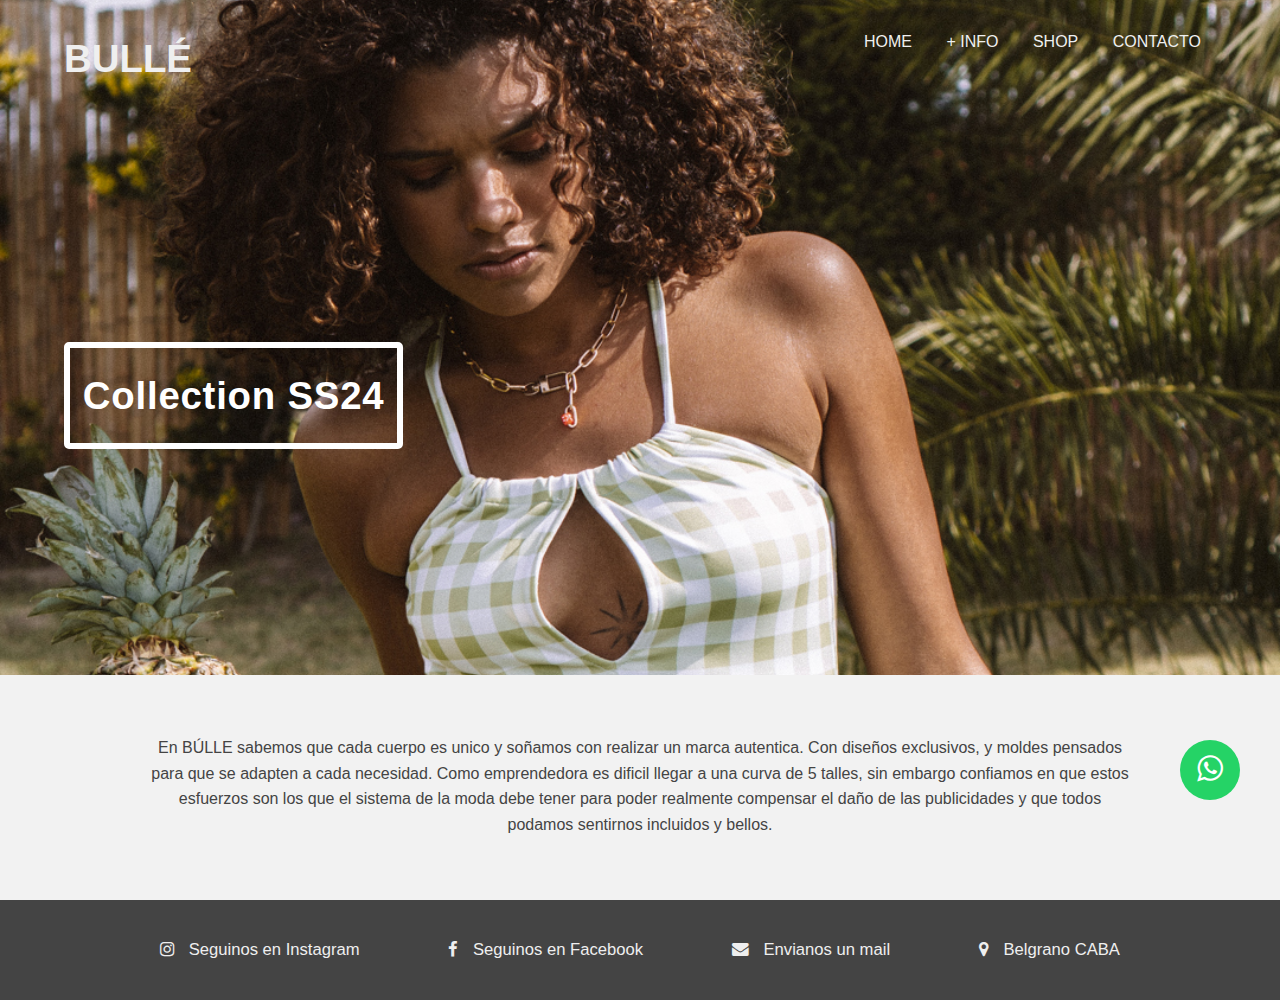
<file: Final Bulle/index.html>
<!-- crear muchos archivos juntos touch pages/{productos,servicios,contacto}.html -->

<!DOCTYPE html>
<html lang="en">
<head>
    <meta charset="UTF-8">
    <meta name="viewport" content="width=device-width, initial-scale=1.0">
    <title>Bulle</title>
    <link rel="stylesheet" href="./assets/css/style.css">
    <link rel="icon" type="image/png" href="./assets/media/image/favicom.png">
    <link rel="stylesheet" href="https://stackpath.bootstrapcdn.com/font-awesome/4.7.0/css/font-awesome.min.css">
    <link rel="stylesheet" href="https://cdnjs.cloudflare.com/ajax/libs/font-awesome/4.7.0/css/font-awesome.min.css">
   
</head>

<body>
    <header>
        <h1><a href="./index.html">BULLÉ</a></h1>
              <nav>
                  <ul>
                      <li><a href="./index.html">HOME</a></li>
                      <li><a href="./assets/pages/about.html">+ INFO</a></li>
                      <li><a href="./assets/pages/product.html">SHOP</a></li>
                      <li><a href="./assets/pages/contact.html">CONTACTO</a></li>
                  </ul>
              </nav>
        
      </header>

<main>
      <a href="https://bulle.mercadoshops.com.ar/" target="_blank">
        <h3 class="caption">Collection SS24</h3>    <!-- boton sobre foto-->
      </a>



      <section class="container">
        
        <div class="content">
          <p> En BÚLLE sabemos que cada cuerpo es unico y soñamos con realizar un marca autentica. Con diseños exclusivos, y moldes pensados para que se adapten a cada necesidad. Como emprendedora es dificil llegar a una curva de 5 talles, sin embargo confiamos en que estos esfuerzos son los que el sistema de la moda debe tener para poder realmente compensar el daño de las publicidades y que todos podamos sentirnos incluidos y bellos. </p>
      </div>

      </section>


      <a href="https://wa.me/541151186423?text=Me%20gustaría%20saber%20el%20precio%20del%20coche" class="whatsapp" target="_blank"> <i class="fa fa-whatsapp whatsapp-icon"></i></a>
    </main>


    


    <footer class="footer">
      <div class="caja-footer">
          <a href="https://www.instagram.com/bulle.arg">
              <i class="fa fa-instagram"></i> <span class="icon-text">Seguinos en Instagram</span>
          </a>
          <a href="https://www.facebook.com/Bulle.arg">
              <i class="fa fa-facebook"></i> <span class="icon-text">Seguinos en Facebook</span>
          </a>
          <a href="mailto:bulle.bikinis@gmail.com">
              <i class="fa fa-envelope"></i> <span class="icon-text">Envianos un mail</span>
          </a>
          <a href="./assets/pages/product.html">
              <i class="fa fa-map-marker"></i> <span class="icon-text">Belgrano CABA</span>
          </a>
      </div>
  </footer>
  


</body>
  
</html>
</file>
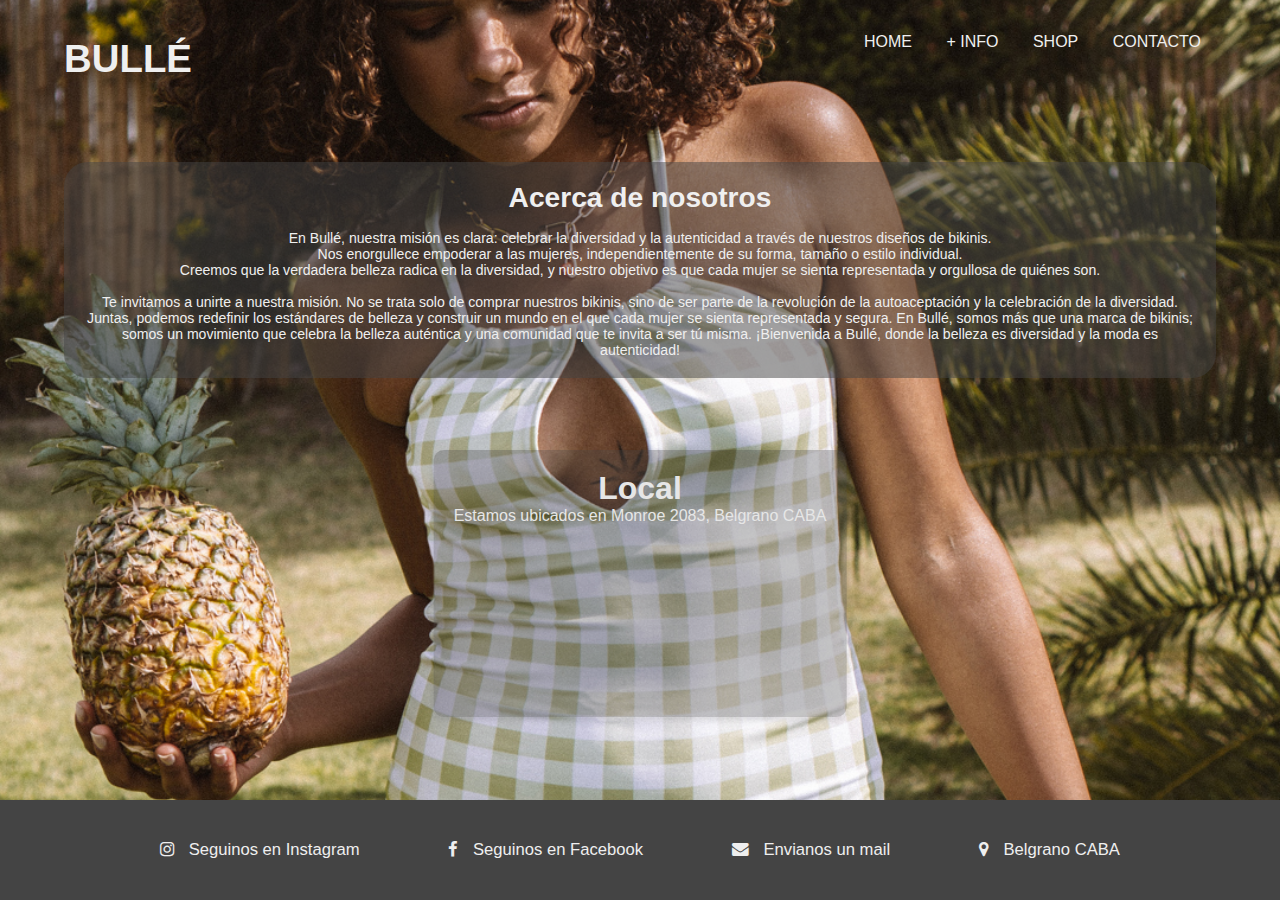
<file: Final Bulle/assets/pages/about.html>
<!DOCTYPE html>
<html lang="en">
<head>
    <meta charset="UTF-8">
    <meta name="viewport" content="width=device-width, initial-scale=1.0">
    <title>Quienes somos</title>
    <link rel="stylesheet" href="../css/about.css">
    <link rel="icon" type="image/png" href="../media/image/favicom.png">
    <link rel="stylesheet" href="https://cdnjs.cloudflare.com/ajax/libs/font-awesome/4.7.0/css/font-awesome.min.css">
    
</head>


<body>
    <header>
        <h1><a href="/index.html">BULLÉ</a></h1>
              <nav>
                  <ul>
                      <li><a href="/index.html">HOME</a></li>
                      <li><a href="about.html">+ INFO</a></li>
                      <li><a href="product.html">SHOP</a></li>
                      <li><a href="contact.html">CONTACTO</a></li>
                  </ul>
              </nav>
    </header>

    <main>
        
        <div class="articulo">
            <h1> Acerca de nosotros <br> </h1>
          <article >
              <br> En Bullé, nuestra misión es clara: celebrar la diversidad y la autenticidad a través de nuestros diseños de bikinis.<br> 
              Nos enorgullece empoderar a las mujeres, independientemente de su forma, tamaño o estilo individual. <br>
              Creemos que la verdadera belleza radica en la diversidad, y nuestro objetivo es que cada mujer se sienta representada y orgullosa de quiénes son.
              <br> 
               <br> Te invitamos a unirte a nuestra misión. No se trata solo de comprar nuestros bikinis, sino de ser parte de la revolución de la autoaceptación y la celebración de la diversidad. Juntas, podemos redefinir los estándares de belleza y construir un mundo en el que cada mujer se sienta representada y segura. En Bullé, somos más que una marca de bikinis; somos un movimiento que celebra la belleza auténtica y una comunidad que te invita a ser tú misma. ¡Bienvenida a Bullé, donde la belleza es diversidad y la moda es autenticidad!
               
               

            </article>
        </div>




        <div class="glass-container">
            
            <h1>Local</h1>
            <p>Estamos ubicados en Monroe 2083, Belgrano CABA</p>
            <br>
          <iframe class="map-iframe" src="https://www.google.com/maps/embed?pb=!1m14!1m8!1m3!1d3285.889028712315!2d-58.457001!3d-34.556365!3m2!1i1024!2i768!4f13.1!3m3!1m2!1s0x95bcb42c79a2de3b%3A0x95697356411640b5!2sAv.%20Monroe%202083%2C%20C1428%20CABA!5e0!3m2!1ses-419!2sar!4v1697600972855!5m2!1ses-419!2sar" width="600" height="450" style="border:0;" allowfullscreen="" loading="lazy" referrerpolicy="no-referrer-when-downgrade"></iframe>
         </div>


    </main>






    
    <footer class="footer">
      <div class="caja-footer">
          <a href="https://www.instagram.com/bulle.arg">
              <i class="fa fa-instagram"></i> <span class="icon-text">Seguinos en Instagram</span>
          </a>
          <a href="https://www.facebook.com/Bulle.arg">
              <i class="fa fa-facebook"></i> <span class="icon-text">Seguinos en Facebook</span>
          </a>
          <a href="mailto:bulle.bikinis@gmail.com">
              <i class="fa fa-envelope"></i> <span class="icon-text">Envianos un mail</span>
          </a>
          <a href="./assets/pages/product.html">
              <i class="fa fa-map-marker"></i> <span class="icon-text">Belgrano CABA</span>
          </a>
      </div>
  </footer>
      
</body>
</html>
</file>
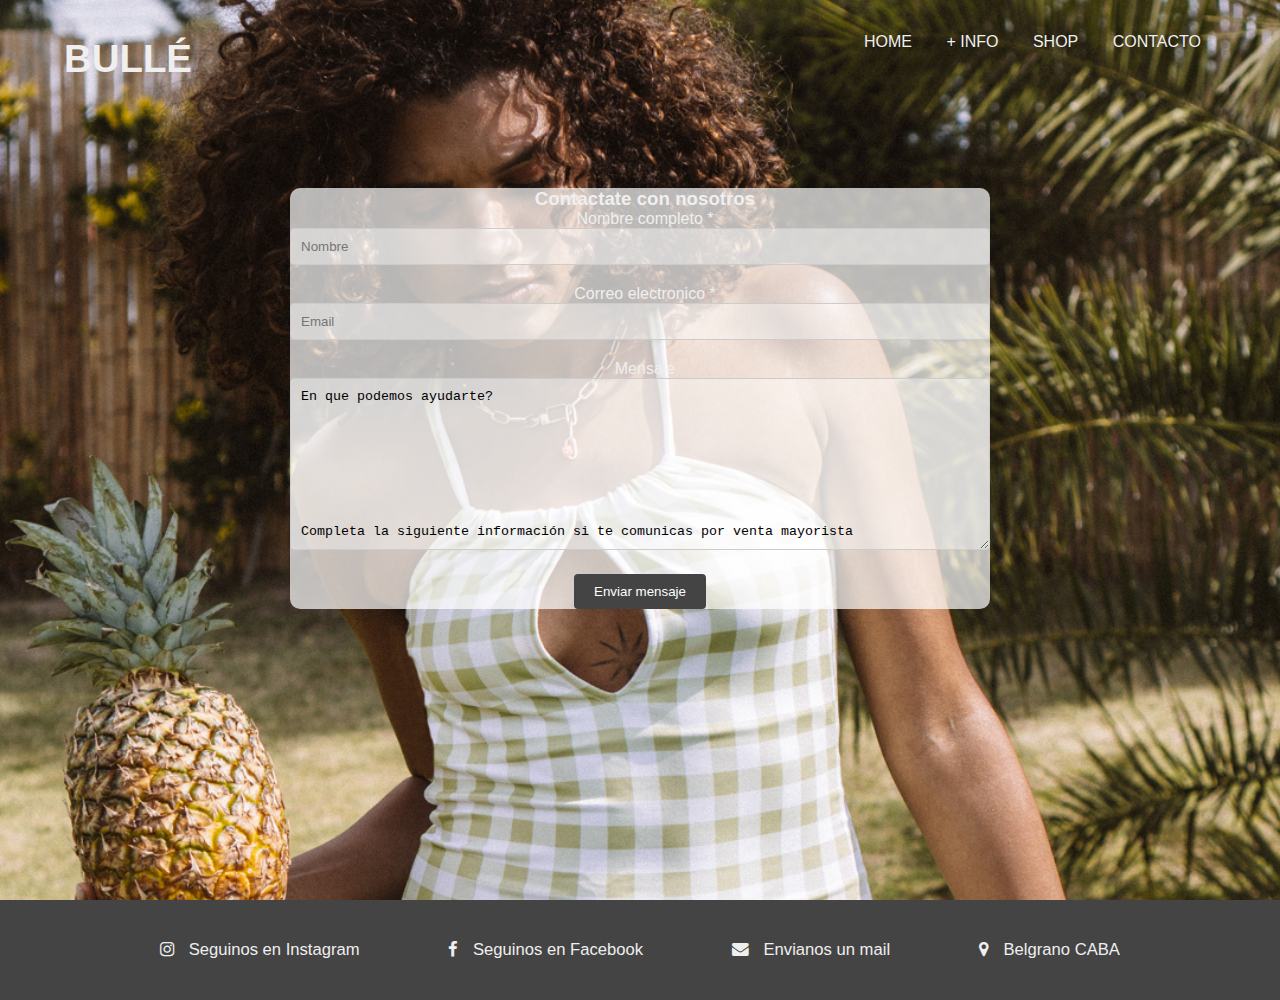
<file: Final Bulle/assets/pages/contact.html>
<!DOCTYPE html>
<html lang="en">
  <head>
    <meta charset="UTF-8" />
    <meta name="viewport" content="width=device-width, initial-scale=1.0" />
    <title>Contacto</title>
    <link rel="stylesheet" href="../css/style.css" />
    <link rel="stylesheet" href="..//css/contact.css" />
    <link rel="icon" type="image/png" href="../media/image/favicom.png" />
    <link rel="stylesheet" href="https://cdnjs.cloudflare.com/ajax/libs/font-awesome/4.7.0/css/font-awesome.min.css">

  </head>
  <body>
    <header>
      <h1><a href="/index.html">BULLÉ</a></h1>
              <nav>
                  <ul>
                      <li><a href="/index.html">HOME</a></li>
                      <li><a href="about.html">+ INFO</a></li>
                      <li><a href="product.html">SHOP</a></li>
                      <li><a href="contact.html">CONTACTO</a></li>
                  </ul>
              </nav>
    </header>
    <main>
      <section class="contact">
        <div class="u-wrapper">
          <div class="contact-content">
            <div class="contendorForm">
              <form
                id="form"
                class="form"
                action="https://formspree.io/f/xbjvpkpa"
                method="POST"
              >
                <h3 class="tag"><span>Contactate con nosotros</span></h3>
                <label for="name">Nombre completo <span>*</span></label>
                <input
                  name="name"
                  required
                  type="text"
                  id="name"
                  placeholder="Nombre"
                />
                <label for="email">Correo electronico <span>*</span></label>
                <input
                  name="email"
                  type="text"
                  id="email"
                  required
                  placeholder="Email"
                />
                <label for="message">Mensaje</label>
                <textarea name="message" id="message" cols="30" rows="10">
En que podemos ayudarte? 








Completa la siguiente información si te comunicas por venta mayorista

Razón Social:
Teléfono de contacto:
Redes sociales:
Ubicación:
Trabajas con otras marcas? Cuáles?
Forma de Venta: Local a la calle - tienda online - showroom - venta directa
                        </textarea
                >
                <button type="submit" class="btn primary full">
                  Enviar mensaje
                </button>
              </form>
            <!--</div>
            <a href="mailto:walterdiaz78@gmail.com" id="trucazo">mail</a>
          </div>-->
        </div>
      </section>
    </main>
      
        
    <footer class="footer">
      <div class="caja-footer">
          <a href="https://www.instagram.com/bulle.arg">
              <i class="fa fa-instagram"></i> <span class="icon-text">Seguinos en Instagram</span>
          </a>
          <a href="https://www.facebook.com/Bulle.arg">
              <i class="fa fa-facebook"></i> <span class="icon-text">Seguinos en Facebook</span>
          </a>
          <a href="mailto:bulle.bikinis@gmail.com">
              <i class="fa fa-envelope"></i> <span class="icon-text">Envianos un mail</span>
          </a>
          <a href="./assets/pages/product.html">
              <i class="fa fa-map-marker"></i> <span class="icon-text">Belgrano CABA</span>
          </a>
      </div>
  </footer>



    <script>
      const $form = document.querySelector("form");
      $form.addEventListener("submit", handleSubmit);
      async function handleSubmit(event) {
        event.preventDefault();
        const form = new FormData(this);
        const response = await fetch(this.action, {
          method: this.method,
          body: form,
          headers: {
            accept: "aplication/json",
          },
        });
        if (response.ok) {
          this.reset;
          alert("Gracias por escribirnos, pronto nos pondremos en contacto");
        }
      }
    </script>
  </body>
</html>
</file>
<file: Final Bulle/assets/css/style.css>
*, *:before, *:after {
  box-sizing: border-box;
  padding: 0;
  margin: 0;
}


body {
  font-family: Arial, "Hiragino Kaku Gothic Pro W3", Meiryo, sans-serif;
  color: #efefef;
  text-align: center;
  background-image: url('../media/image/home.jpg');
  background-size: cover; /* Ajusta la imagen para que cubra todo el fondo */
  background-repeat: no-repeat; /* Evita que la imagen se repita */
  background-position: center 25%; /* Centra la imagen tanto horizontal como verticalmente */

}

body a, body a:visited {
  color: #efefef;
  text-decoration: none;
}
body a:hover {
  color: #fff;
}


header {
  
  position: relative;
  top: 0;
  left: 0;
  width: 100%;
  height: 60px;
  padding: 0 5%;
  text-align: left;
  z-index: 1;
  display: flex; /* Cambio a display: flex */
  justify-content: space-between; /* Alinea elementos a la derecha */
  align-items: center; /* Centra verticalmente */

}

header h1 {
  display: inline-block;
  font-size: 3vw;
  font-weight: bold;
  padding-top: 2%; /* 18px*/
  margin-top: 3%;  /* 30px*/
}

header nav {
  display: inline-block;
  margin-top: 2%; /* 10px*/
  
}
header nav ul li {
  display: inline-block;
  vertical-align: top;
  font-size: 16px; /* tienen que ser 2vw en chicoeran 13 px*/ 
}

/* Media query para pantallas más pequeñas (como celulares) */

@media (max-width: 767px) {

  body {
    background-position:top;
  }
  

  header  {
    padding-top: 0%;
  }

  header h1{
    font-size: 5vw;
  }

  header nav ul li {
    position: relative;
    top: 2% ;
    font-size: 2.5vw; /* Tamaño de fuente para pantallas más pequeñas (celulares) */
  }

  body.h3 {

    display: flex;
    align-items: center;
    justify-content: center;
    top: 50%;
  }
  
  
  
  .container{
   
   top: 20vh;
   }
  
  .container p {
    font-size: 2vw; /* Tamaño de letra deseado, por ejemplo, 16px */
    }
  
    .container-body{
      flex-wrap: wrap;
    }

    .articulo{
  
      position: absolute;
      top: 10%;
      width: 100%;
      font-size: 3vw;
      padding: 20px;
      margin: 30px;
      background-color: rgba(68, 68, 68, 0.5);
      border-radius: 24px;
    }      

}





header nav ul li a {
  display: block;
  padding: 24px 15px;
}
header nav ul li a:hover {
  background-color: rgba(255, 255, 255, 0.18);
}


h3 { position: relative
  
}


.caption {
  /* Estilos para el botón */
  /* Ajusta el color de fondo, el color de texto, el padding, el tamaño de fuente, etc., según tus preferencias */
  position: absolute;
  top: 38%;
  left: 5%;
  text-align: center;
  padding: 2% 1%;
  border: 0.5vw solid;
  color: #fff;
  margin: 0;
  font-size: 3vw; /* Ajusta el tamaño de fuente según tus preferencias */
  font-weight: bold;
  letter-spacing: 0.02em;
  text-decoration: none; /* Para quitar la subrayado de enlace */
  border-radius: 5px; /* Añade esquinas redondeadas si deseas */
}

.container {
  position:absolute;
  top: 75%; 
  width: 100%;
  background-color: #f2f2f2;
  color: #444;
  line-height: 1.6;
  padding: 60px 0;
  height: 30vh;
}

.container .content {
  width: 90%;
  max-width: 980px;
  margin: 0 auto;
}
.container p {
  margin-bottom: 40px;
}


.whatsapp {
  position:fixed;
  width:60px;
  height:60px;
  bottom:100px; /* 40px*/
  right:40px; /* 40px*/
  background-color:#25d366;
  color:#FFF;
  border-radius:50px;
  text-align:center;
  font-size:30px;
  z-index:100;
}

.whatsapp-icon {
  margin-top:13px;
}



main{
  height: 600px;
  
}













.articulo{
  position: absolute;
  top: 10%;
  width: 90%;
  font-size: 1.5vw;
  padding: 20px;
  margin: 30px;
  
  background-color: rgba(68, 68, 68, 0.5);
  border-radius: 24px;
}  






.conteiner-mapa{
  position:relative;
  
width: 200px;
height: 200px;
}

.glass-container {
  background: rgba(255, 255, 255, 0.2); /* Fondo con opacidad */
  padding: 20px; /* Añade un espacio alrededor del contenido */
  border-radius: 10px; /* Bordes redondeados para el contenedor */
  box-shadow: 0 4px 6px rgba(0, 0, 0, 0.1); /* Sombra suave */
}
.map-iframe {
  width: 80%;
  height: 80%; /* Ocupa el espacio completo del contenedor padre */
}

/* Añade un margen inferior para separar el mapa del footer */
main .glass-container {
  margin-bottom: 100px; /* Ajusta según tus preferencias */
}



.mapa {
  margin-top: 35%;
 }
.mapa h1{
  justify-content: center;
  font-size: 25px;
  max-width: 450px;
}

.mapa p {
  font-size: 20px;
}





































.footer {

  position: absolute;
  top: 100%;
  width: 100%;
  background-color: #444;
  color: #f2f2f2;
  padding: 40px;
  clear: both;
}

.caja-footer {
  display: flex;
  justify-content: space-between;
  margin: 0 10%;
}

/* Media query para dispositivos con un ancho de pantalla de al menos 768px (computadoras) */
@media (min-width: 768px) {
    .icon-text {
        display: inline; /* Muestra el texto junto a los íconos en computadoras */
        margin-left: 10px; /* Espacio entre el ícono y el texto */
    }

    .caja-footer a {
        font-size: 1.3vw; /* Aumenta el tamaño de los íconos en computadoras */
    }
}

/* Media query para dispositivos con un ancho de pantalla de hasta 767px (tablets y celulares) */
@media (max-width: 767px) {
    .icon-text {
        display: none; /* Oculta el texto junto a los íconos en dispositivos más pequeños */
    }

    .caja-footer a {
        font-size: 24px; /* Mantiene el tamaño de los íconos en dispositivos más pequeños */
    }
}
</file>
<file: Final Bulle/assets/css/about.css>
/*
.articulo{
  position: absolute;
  top: 20%;
  font-size: 1vw;
  padding: 20px;
  margin: 30px;
}  

 LO DE ARRIBA  ESTABA DE ANTES*/

*, *:before, *:after {
  box-sizing: border-box;
  padding: 0;
  margin: 0;
}


body {
  font-family: Arial, "Hiragino Kaku Gothic Pro W3", Meiryo, sans-serif;
  color: #efefef;
  text-align: center;
  background-image: url('../media/image/home.jpg');
  background-size: cover; /* Ajusta la imagen para que cubra todo el fondo */
  background-repeat: no-repeat; /* Evita que la imagen se repita */
  background-position: center 25%; /* Centra la imagen tanto horizontal como verticalmente */

}

body a, body a:visited {
  color: #efefef;
  text-decoration: none;
}
body a:hover {
  color: #fff;
}


header {
  
  position: relative;
  top: 0;
  left: 0;
  width: 100%;
  height: 60px;
  padding: 0 5%;
  text-align: left;
  z-index: 1;
  display: flex; /* Cambio a display: flex */
  justify-content: space-between; /* Alinea elementos a la derecha */
  align-items: center; /* Centra verticalmente */

}

header h1 {
  display: inline-block;
  font-size: 3vw;
  font-weight: bold;
  padding-top: 2%; /* 18px*/
  margin-top: 3%;  /* 30px*/
}

header nav {
  display: inline-block;
  margin-top: 2%; /* 10px*/
  
}
header nav ul li {
  display: inline-block;
  vertical-align: top;
  font-size: 16px; /* tienen que ser 2vw en chicoeran 13 px*/ 
}

/* Media query para pantallas más pequeñas (como celulares) */

@media (max-width: 767px) {

  body {
    background-position:top;
  }
  

  header  {
    padding-top: 0%;
  }

  header h1{
    font-size: 5vw;
  }

  header nav ul li {
    position: relative;
    top: 2% ;
    font-size: 2.5vw; /* Tamaño de fuente para pantallas más pequeñas (celulares) */
  }

  body.h3 {

    display: flex;
    align-items: center;
    justify-content: center;
    top: 50%;
  }
  
  
  
  .container{
   
   top: 20vh;
   }
  
  .container p {
    font-size: 2vw; /* Tamaño de letra deseado, por ejemplo, 16px */
    }
  
    .container-body{
      flex-wrap: wrap;
    }

    

}





header nav ul li a {
  display: block;
  padding: 24px 15px;
}
header nav ul li a:hover {
  background-color: rgba(255, 255, 255, 0.18);
}


h3 { position: relative
  
}


.caption {
  /* Estilos para el botón */
  /* Ajusta el color de fondo, el color de texto, el padding, el tamaño de fuente, etc., según tus preferencias */
  position: absolute;
  top: 38%;
  left: 5%;
  text-align: center;
  padding: 2% 1%;
  border: 0.5vw solid;
  color: #fff;
  margin: 0;
  font-size: 3vw; /* Ajusta el tamaño de fuente según tus preferencias */
  font-weight: bold;
  letter-spacing: 0.02em;
  text-decoration: none; /* Para quitar la subrayado de enlace */
  border-radius: 5px; /* Añade esquinas redondeadas si deseas */
}

.container {
  position:absolute;
  top: 75%; 
  width: 100%;
  background-color: #f2f2f2;
  color: #444;
  line-height: 1.6;
  padding: 60px 0;
  height: 30vh;
}

.container .content {
  width: 90%;
  max-width: 980px;
  margin: 0 auto;
}
.container p {
  margin-bottom: 40px;
}


.whatsapp {
  position:fixed;
  width:60px;
  height:60px;
  bottom:100px; /* 40px*/
  right:40px; /* 40px*/
  background-color:#25d366;
  color:#FFF;
  border-radius:50px;
  text-align:center;
  font-size:30px;
  z-index:100;
}

.whatsapp-icon {
  margin-top:13px;
}


/*
main{
  height: 15%;
  
}*/

.articulo {
  position: absolute;
  top: 30%; /* Mantiene la posición vertical en el centro */
  left: 50%; /* Centra horizontalmente en relación con el viewport */
  transform: translate(-50%, -50%); /* Corrige la posición para centrar */
  width: 90%;
  font-size: 1.1vw;
  padding: 20px;
  background-color: rgba(68, 68, 68, 0.5);
  border-radius: 24px;
  text-align: center; /* Centra el contenido horizontalmente */
  /*margin-bottom: 40px;*/

}


@media (max-width: 768px) {
.articulo{
  position: absolute;
  top: 18%; /* Mantiene la posición vertical en el centro */
  padding: 15px;
  font-size: 1.4vw;
    }

  

}









.conteiner-mapa{
/*
    position: relative;
    top: calc(60% + 100px); /* Ajusta la posición debajo del .articulo */
     left: 50%;
    transform: translate(-50%, 0);
    width: 90%;
    height: 200px; /* Ajusta la altura según tus necesidades */
    background-color:  rgba(68, 68, 68, 0.5);
    border-radius: 24px;
  }
   


.glass-container {
  position:absolute;
  top:50%;
  left: 50%; /* Centra horizontalmente en relación con el viewport */
  transform: translate(-50%, 0%); /* Corrige la posición para centrar */
  color:#E6E6E6;
  background: rgba(68, 68, 68, 0.3); /* Fondo con opacidad */
  padding: 20px; /* Añade un espacio alrededor del contenido */
  border-radius: 10px; /* Bordes redondeados para el contenedor */
  box-shadow: 0 4px 6px rgba(0, 0, 0, 0.1); /* Sombra suave */
}

.map-iframe {
  width: 80%;
  height: 90%; /* Ocupa el espacio completo del contenedor padre */
}

/* Añade un margen inferior para separar el mapa del footer */
glass-container {
  margin-bottom: 40px; /* Ajusta según tus preferencias */
}





.mapa {
  margin-top: 25%;
  margin-bottom: 100px ;
 }


.mapa h1{
  justify-content: center;
  font-size: 25px;
  max-width: 450px;
}

.mapa p {
  font-size: 20px;
}





@media (max-width: 768px) {
   
  .glass-container {
    position:absolute;
    top:35%;
    }
}















.footer {
  position: fixed;
  bottom:0%;
  width: 100%;
  background-color: #444;
  color: #f2f2f2;
  padding: 40px;
  clear: both;
}

.caja-footer {
  display: flex;
  justify-content: space-between;
  margin: 0 10%;
}

/* Media query para dispositivos con un ancho de pantalla de al menos 768px (computadoras) */
@media (min-width: 768px) {
    .icon-text {
        display: inline; /* Muestra el texto junto a los íconos en computadoras */
        margin-left: 10px; /* Espacio entre el ícono y el texto */
    }

    .caja-footer a {
        font-size: 1.3vw; /* Aumenta el tamaño de los íconos en computadoras */
    }
}

/* Media query para dispositivos con un ancho de pantalla de hasta 767px (tablets y celulares) */
@media (max-width: 767px) {
    .icon-text {
        display: none; /* Oculta el texto junto a los íconos en dispositivos más pequeños */
    }

    .caja-footer a {
        font-size: 24px; /* Mantiene el tamaño de los íconos en dispositivos más pequeños */
    }

    

}
</file>
<file: Final Bulle/assets/css/contact.css>
.form {
    max-width: 700px;
    margin: 10% auto 0;
  }
  body{
    background-image: url(../media/image/home.jpg);
  }
  main {
    
    margin-top: 40px;
    padding-bottom: 60px; /* Aumenta este valor según sea necesario */
    background-size: cover;
    background-position: center;
    background-repeat: no-repeat;
  }
  



  
  
  .form input[type="text"],
  .form textarea {
    width: 100%;
    padding: 10px;
    margin-bottom: 20px;
    border: 1px solid #ccc;
    border-radius: 4px;
  }
  
  .form button {
    background-color: #444;
    color: #ffffff;
    padding: 10px 20px;
    border: none;
    border-radius: 4px;
    cursor: pointer;
  }
  
  .form button:hover {
    background-color: #5c8bbd;
  }
  
  /* Estilos para el enlace de correo */
  #trucazo {
    display: block;
    text-align: center;
    margin-top: 20px;
    font-weight: bold;
    text-decoration: none;
    color: #007BFF;
  }
  
  #trucazo:hover {
    text-decoration: underline;
    color: #0056b3;
  }
  
  /* Estilos para la barra de navegación en pantallas grandes */
  @media screen and (min-width: 1000px) {
   
    .navbar {
      display: flex;
    }
  }
  @media screen and (min-width: 1000px) {
    .navbar {
      z-index: 2; 
      position: fixed;
      top: 0;
      left: 0;
      width: 100%;
      height: 100px;
      background-color: #0a090b;
      align-items: center;
      justify-content: space-around;
    }
  
  }
  
    .form {
        background-color: rgba(255, 255, 255, 0.7);

        border-radius: 10px;

    }
    .form input[type="text"],
    .form textarea {
            background-color: rgba(255, 255, 255, 0.4);
            
    }
    
    
    .form label[for="message"]{
    padding-left: 10px; 
}
    .form label[for="name"]{
    padding-left: 10px;
    }
    .form label[for="email"]{
        padding-left: 10px;
        }
    h3{
        padding-left: 10px;
         }
  





/* Conservamos tu CSS actual sin cambios */

.footer {
  position: absolute;
  top: 100%;
  width: 100%;
  background-color: #444;
  color: #f2f2f2;
  padding: 40px;
  clear: both;
}

.caja-footer {
  display: flex;
  justify-content: space-between;
  margin: 0 10%;
}

/* Media query para dispositivos con un ancho de pantalla de al menos 768px (computadoras) */
@media (min-width: 768px) {
    .icon-text {
        display: inline; /* Muestra el texto junto a los íconos en computadoras */
        margin-left: 10px; /* Espacio entre el ícono y el texto */
    }

    .caja-footer a {
        font-size: 1.3vw; /* Aumenta el tamaño de los íconos en computadoras */
    }
}

/* Media query para dispositivos con un ancho de pantalla de hasta 767px (tablets y celulares) */
@media (max-width: 767px) {
 
  .form {
    max-width: 400px;
    margin: 10% auto 0;
  }
 
  .icon-text {
        display: none; /* Oculta el texto junto a los íconos en dispositivos más pequeños */
    }

    .caja-footer a {
        font-size: 24px; /* Mantiene el tamaño de los íconos en dispositivos más pequeños */
    }
}
</file>
